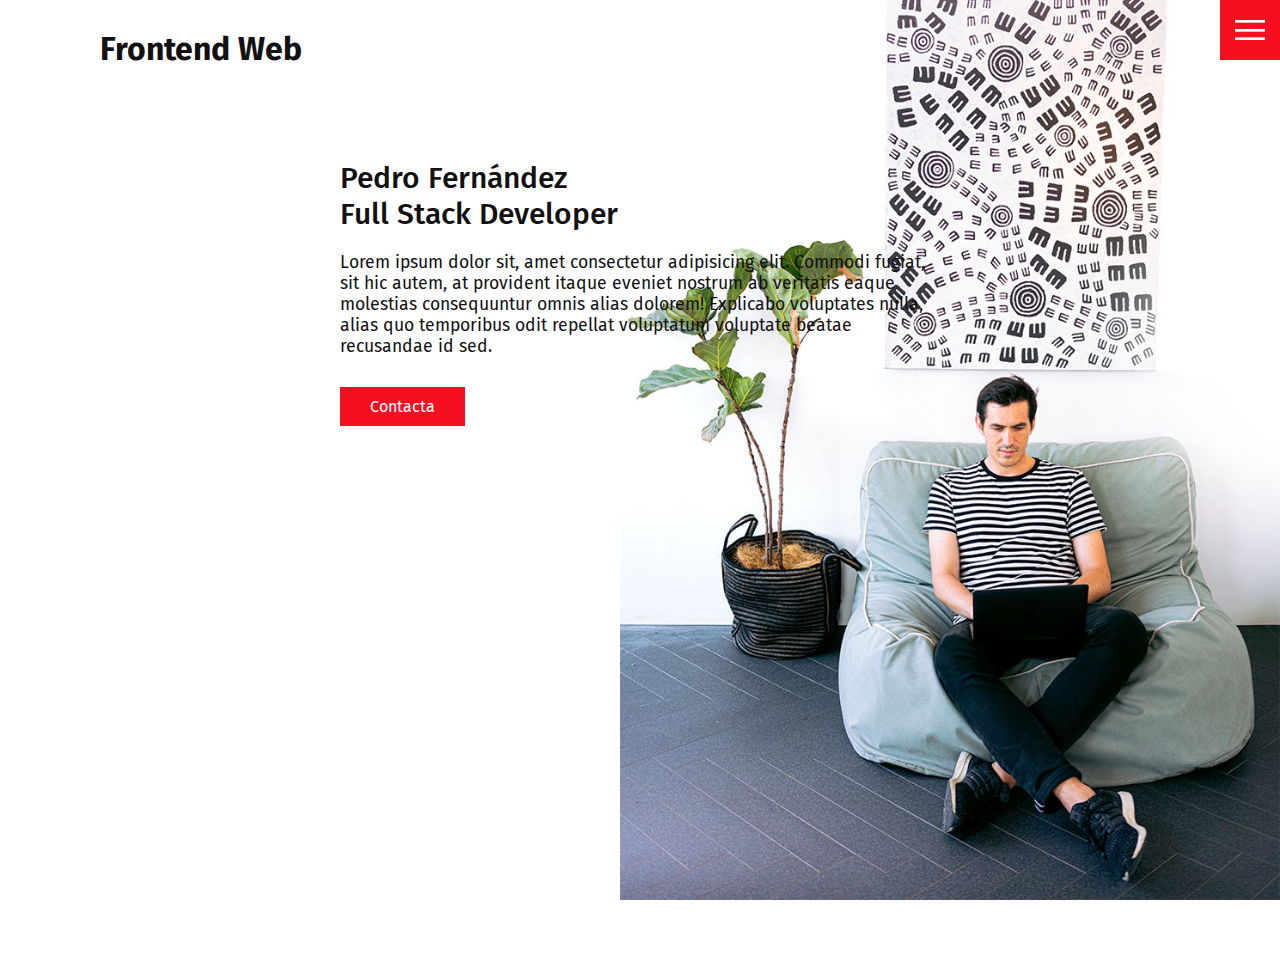
<file: index.html>
<!DOCTYPE html>
<html lang="en">
  <head>
    <meta charset="UTF-8" />
    <meta http-equiv="X-UA-Compatible" content="IE=edge" />
    <meta name="viewport" content="width=device-width, initial-scale=1.0" />
    <link rel="stylesheet" href="css/style.css" />
    <title>Crative Agency</title>
  </head>
  <body>
    <header>
      <div class="logo">Frontend Web</div>
      <div class="toggle"></div>
      <div class="navigation">
        <ul>
          <li><a href="index.html">Home</a></li>
          <li><a href="services.html">Sobre mí</a></li>
          <li><a href="work.html">Portfolio</a></li>
          <li><a href="contact.html">Contacto</a></li>
        </ul>
        <div class="social-bar">
          <ul>
            <li>
              <a href="#">
                <img src="images/facebook.png" alt="" />
              </a>
            </li>
            <li>
              <a href="#">
                <img src="images/instagram.png" alt="" />
              </a>
            </li>
            <li>
              <a href="#">
                <img src="images/twitter.png" alt="" />
              </a>
            </li>
          </ul>
          <div class="mail">
            <a class="mailto:pedromfr91@gmail.com" class="email-icon">
              <img src="images/email.png" alt="" />
            </a>
          </div>
        </div>
      </div>
    </header>
    <section>
      <img src="/images/home-img.jpg" class="home-img" alt="" />
      <div class="home-content">
        <h1>Pedro Fernández <br />Full Stack Developer</h1>
        <p>
          Lorem ipsum dolor sit, amet consectetur adipisicing elit. Commodi
          fugiat, sit hic autem, at provident itaque eveniet nostrum ab
          veritatis eaque molestias consequuntur omnis alias dolorem! Explicabo
          voluptates nulla, alias quo temporibus odit repellat voluptatum
          voluptate beatae recusandae id sed.
        </p>
        <a href="contact.html" class="btn">Contacta</a>
      </div>
    </section>
    <script src="javascript/script.js"></script>
  </body>
</html>
</file>
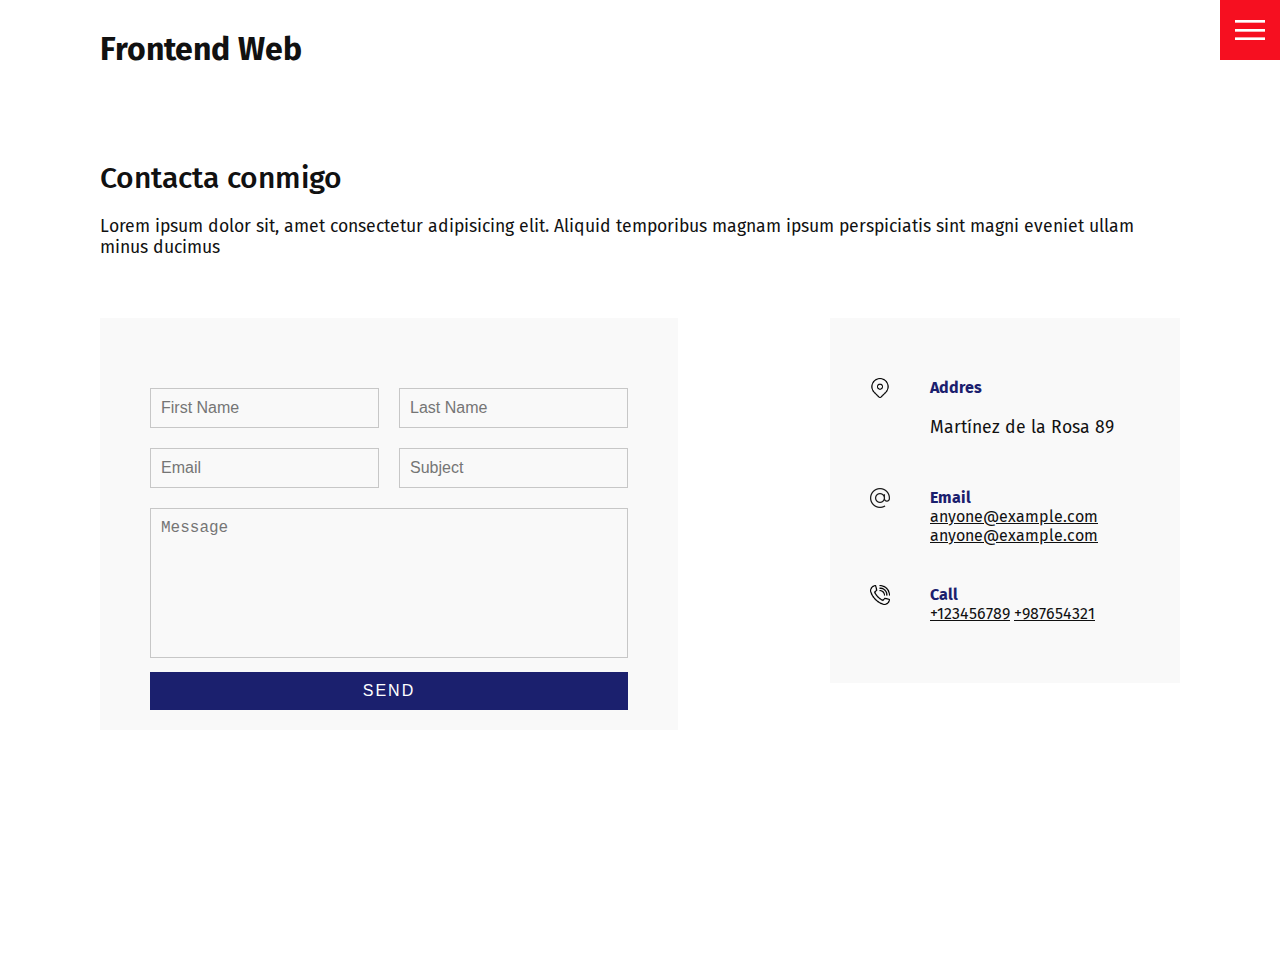
<file: contact.html>
<!DOCTYPE html>
<html lang="en">
  <head>
    <meta charset="UTF-8" />
    <meta http-equiv="X-UA-Compatible" content="IE=edge" />
    <meta name="viewport" content="width=device-width, initial-scale=1.0" />
    <link rel="stylesheet" href="css/style.css" />
    <title>Crative Agency</title>
  </head>
  <body>
    <header>
      <div class="logo">Frontend Web</div>
      <div class="toggle"></div>
      <div class="navigation">
        <ul>
          <li><a href="index.html">Home</a></li>
          <li><a href="services.html">Sobre mí</a></li>
          <li><a href="work.html">Portfolio</a></li>
          <li><a href="contact.html">Contacto</a></li>
        </ul>
        <div class="social-bar">
          <ul>
            <li>
              <a href="#">
                <img src="images/facebook.png" alt="" />
              </a>
            </li>
            <li>
              <a href="#">
                <img src="images/instagram.png" alt="" />
              </a>
            </li>
            <li>
              <a href="#">
                <img src="images/twitter.png" alt="" />
              </a>
            </li>
          </ul>
          <div class="mail">
            <a class="mailto:pedromfr91@gmail.com" class="email-icon">
              <img src="images/email.png" alt="" />
            </a>
          </div>
        </div>
      </div>
    </header>
    <section class="home">
      <div class="title">
        <h1>Contacta conmigo</h1>
        <p>
          Lorem ipsum dolor sit, amet consectetur adipisicing elit. Aliquid
          temporibus magnam ipsum perspiciatis sint magni eveniet ullam minus
          ducimus
        </p>
      </div>
      <div class="contact">
        <div class="contact-form">
          <form>
            <div class="row">
              <div class="input50">
                <input type="text" placeholder="First Name" />
              </div>
              <div class="input50">
                <input type="text" placeholder="Last Name" />
              </div>
            </div>
            <div class="row">
              <div class="input50">
                <input type="text" placeholder="Email" />
              </div>
              <div class="input50">
                <input type="text" placeholder="Subject" />
              </div>
            </div>
            <div class="row">
              <div class="input100">
                <textarea placeholder="Message"></textarea>
              </div>
            </div>
            <div class="row">
              <div class="input100">
                <input type="submit" value="Send" />
              </div>
            </div>
          </form>
        </div>
        <div class="contact-info">
          <div class="info-box">
            <img src="images/address.png" class="contact-icon" alt="" />
            <div class="details">
              <h4>Addres</h4>
              <p>Martínez de la Rosa 89</p>
            </div>
          </div>
          <div class="info-box">
            <img src="images/email.png" class="contact-icon" alt="" />
            <div class="details">
              <h4>Email</h4>
              <a href="mailto:anyone@example.com">anyone@example.com</a>
              <a href="mailto:anyone@example.com">anyone@example.com</a>
            </div>
          </div>
          <div class="info-box">
            <img src="images/call.png" class="contact-icon" alt="" />
            <div class="details">
              <h4>Call</h4>
              <a href="tel:+123456789">+123456789</a>
              <a href="tel:+987654321">+987654321</a>
            </div>
          </div>
        </div>
      </div>
    </section>
    <script src="javascript/script.js"></script>
  </body>
</html>
</file>
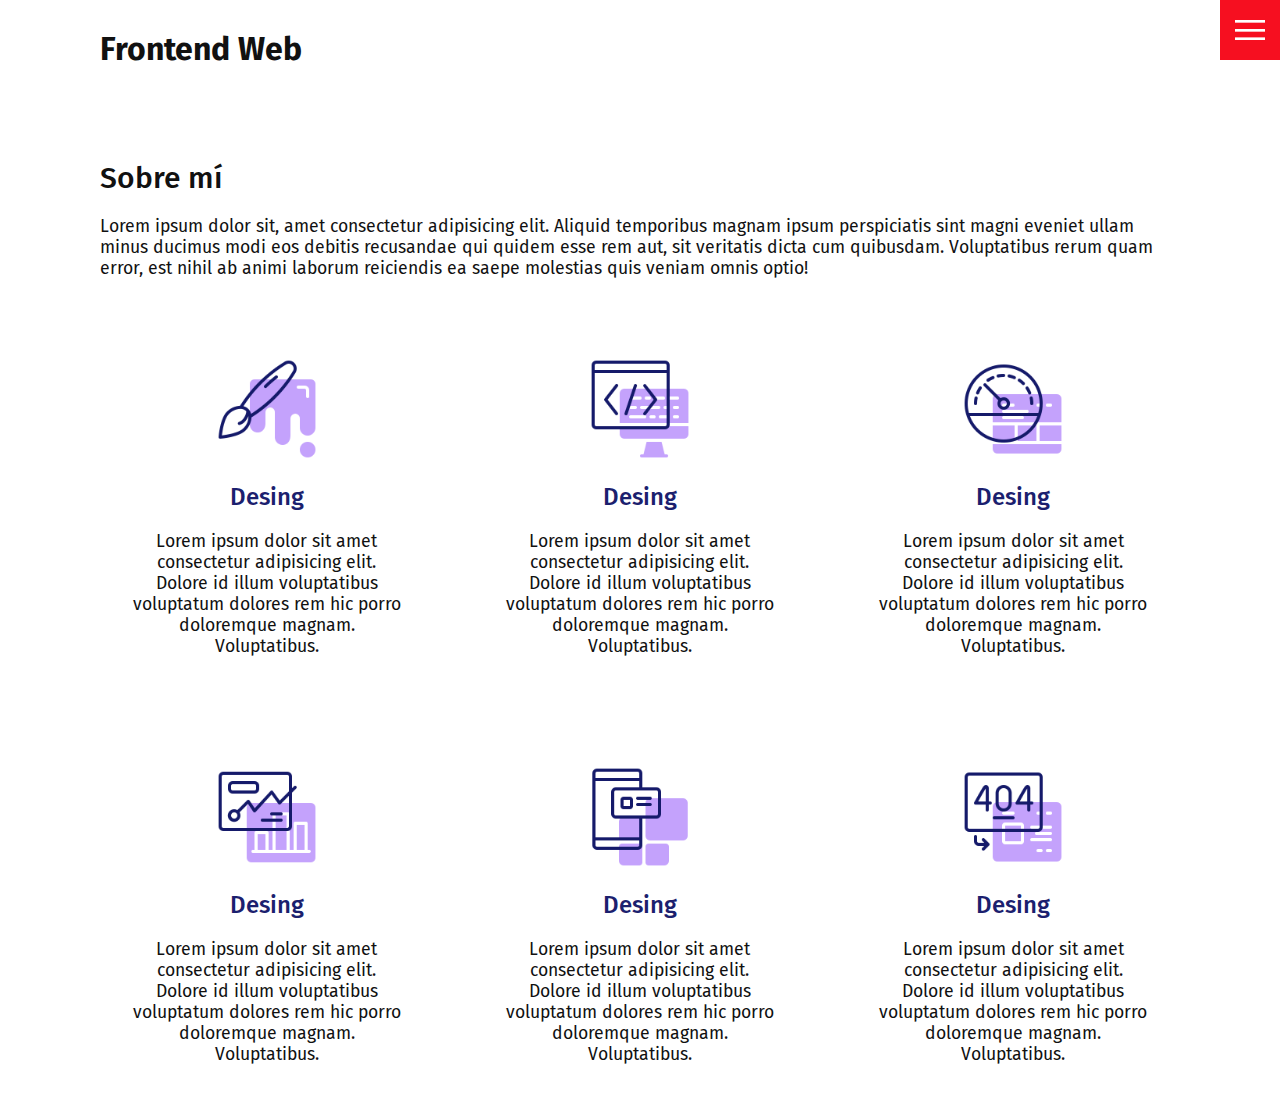
<file: services.html>
<!DOCTYPE html>
<html lang="en">
  <head>
    <meta charset="UTF-8" />
    <meta http-equiv="X-UA-Compatible" content="IE=edge" />
    <meta name="viewport" content="width=device-width, initial-scale=1.0" />
    <link rel="stylesheet" href="css/style.css" />
    <title>Crative Agency</title>
  </head>
  <body>
    <header>
      <div class="logo">Frontend Web</div>
      <div class="toggle"></div>
      <div class="navigation">
        <ul>
          <li><a href="index.html">Home</a></li>
          <li><a href="services.html">Sobre mí</a></li>
          <li><a href="work.html">Portfolio</a></li>
          <li><a href="contact.html">Contacto</a></li>
        </ul>
        <div class="social-bar">
          <ul>
            <li>
              <a href="#">
                <img src="images/facebook.png" alt="" />
              </a>
            </li>
            <li>
              <a href="#">
                <img src="images/instagram.png" alt="" />
              </a>
            </li>
            <li>
              <a href="#">
                <img src="images/twitter.png" alt="" />
              </a>
            </li>
          </ul>
          <div class="mail">
            <a class="mailto:pedromfr91@gmail.com" class="email-icon">
              <img src="images/email.png" alt="" />
            </a>
          </div>
        </div>
      </div>
    </header>
    <section class="home">
      <div class="title">
        <h1>Sobre mí</h1>
        <p>
          Lorem ipsum dolor sit, amet consectetur adipisicing elit. Aliquid
          temporibus magnam ipsum perspiciatis sint magni eveniet ullam minus
          ducimus modi eos debitis recusandae qui quidem esse rem aut, sit
          veritatis dicta cum quibusdam. Voluptatibus rerum quam error, est
          nihil ab animi laborum reiciendis ea saepe molestias quis veniam omnis
          optio!
        </p>
      </div>
      <div class="services">
        <div class="service">
          <div class="icon">
            <img src="/images/001.png" alt="" />
            <h1>Desing</h1>
            <p>
              Lorem ipsum dolor sit amet consectetur adipisicing elit. Dolore id
              illum voluptatibus voluptatum dolores rem hic porro doloremque
              magnam. Voluptatibus.
            </p>
          </div>
        </div>
        <div class="service">
          <div class="icon">
            <img src="/images/002.png" alt="" />
            <h1>Desing</h1>
            <p>
              Lorem ipsum dolor sit amet consectetur adipisicing elit. Dolore id
              illum voluptatibus voluptatum dolores rem hic porro doloremque
              magnam. Voluptatibus.
            </p>
          </div>
        </div>
        <div class="service">
          <div class="icon">
            <img src="/images/003.png" alt="" />
            <h1>Desing</h1>
            <p>
              Lorem ipsum dolor sit amet consectetur adipisicing elit. Dolore id
              illum voluptatibus voluptatum dolores rem hic porro doloremque
              magnam. Voluptatibus.
            </p>
          </div>
        </div>
        <div class="service">
          <div class="icon">
            <img src="/images/004.png" alt="" />
            <h1>Desing</h1>
            <p>
              Lorem ipsum dolor sit amet consectetur adipisicing elit. Dolore id
              illum voluptatibus voluptatum dolores rem hic porro doloremque
              magnam. Voluptatibus.
            </p>
          </div>
        </div>
        <div class="service">
          <div class="icon">
            <img src="/images/005.png" alt="" />
            <h1>Desing</h1>
            <p>
              Lorem ipsum dolor sit amet consectetur adipisicing elit. Dolore id
              illum voluptatibus voluptatum dolores rem hic porro doloremque
              magnam. Voluptatibus.
            </p>
          </div>
        </div>
        <div class="service">
          <div class="icon">
            <img src="/images/006.png" alt="" />
            <h1>Desing</h1>
            <p>
              Lorem ipsum dolor sit amet consectetur adipisicing elit. Dolore id
              illum voluptatibus voluptatum dolores rem hic porro doloremque
              magnam. Voluptatibus.
            </p>
          </div>
        </div>
      </div>
    </section>
    <script src="javascript/script.js"></script>
  </body>
</html>
</file>
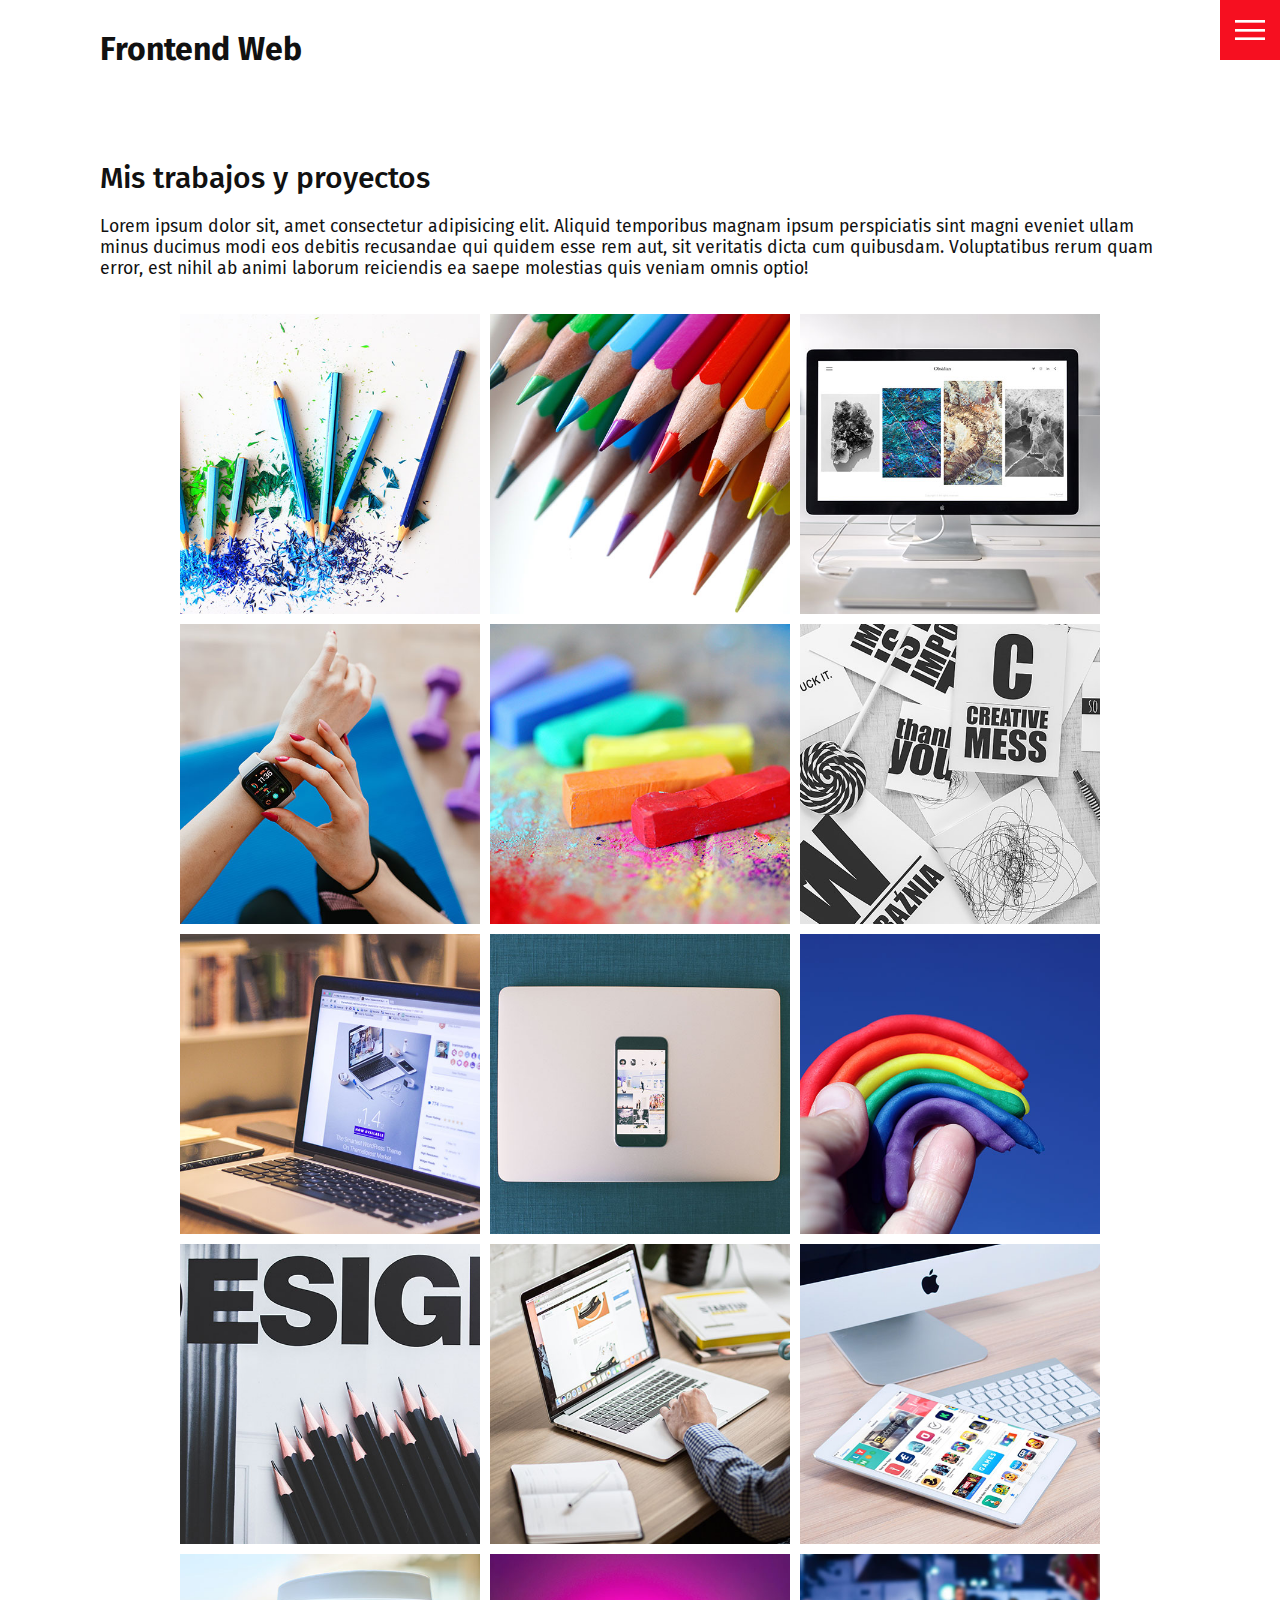
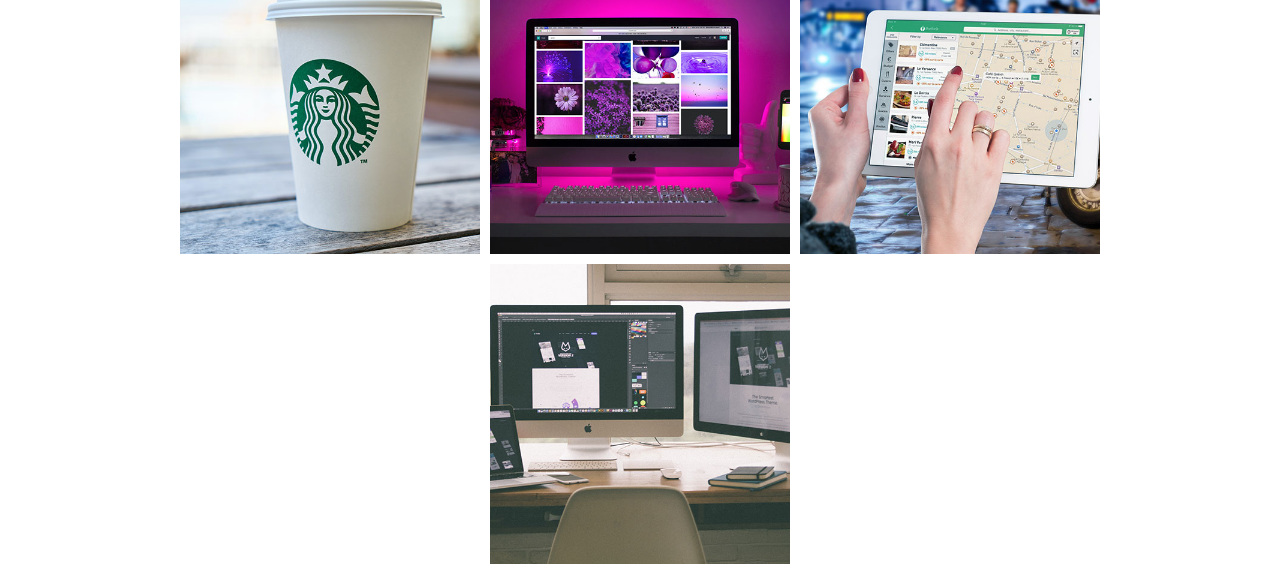
<file: work.html>
<!DOCTYPE html>
<html lang="en">
  <head>
    <meta charset="UTF-8" />
    <meta http-equiv="X-UA-Compatible" content="IE=edge" />
    <meta name="viewport" content="width=device-width, initial-scale=1.0" />
    <link rel="stylesheet" href="css/style.css" />
    <title>Crative Agency</title>
  </head>
  <body>
    <header>
      <div class="logo">Frontend Web</div>
      <div class="toggle"></div>
      <div class="navigation">
        <ul>
          <li><a href="index.html">Home</a></li>
          <li><a href="services.html">Sobre mí</a></li>
          <li><a href="work.html">Portfolio</a></li>
          <li><a href="contact.html">Contacto</a></li>
        </ul>
        <div class="social-bar">
          <ul>
            <li>
              <a href="#">
                <img src="images/facebook.png" alt="" />
              </a>
            </li>
            <li>
              <a href="#">
                <img src="images/instagram.png" alt="" />
              </a>
            </li>
            <li>
              <a href="#">
                <img src="images/twitter.png" alt="" />
              </a>
            </li>
          </ul>
          <div class="mail">
            <a class="mailto:pedromfr91@gmail.com" class="email-icon">
              <img src="images/email.png" alt="" />
            </a>
          </div>
        </div>
      </div>
    </header>
    <section class="home">
      <div class="title">
        <h1>Mis trabajos y proyectos</h1>
        <p>
          Lorem ipsum dolor sit, amet consectetur adipisicing elit. Aliquid
          temporibus magnam ipsum perspiciatis sint magni eveniet ullam minus
          ducimus modi eos debitis recusandae qui quidem esse rem aut, sit
          veritatis dicta cum quibusdam. Voluptatibus rerum quam error, est
          nihil ab animi laborum reiciendis ea saepe molestias quis veniam omnis
          optio!
        </p>
      </div>
      <div class="portfolio action">
        <div class="item">
          <img src="/images/portfolio-item1.jpg" alt="" />
          <div class="action">
            <a href="#">Launch</a>
          </div>
        </div>
        <div class="item">
          <img src="/images/portfolio-item2.jpg" alt="" />
          <div class="action">
            <a href="#">Launch</a>
          </div>
        </div>
        <div class="item">
          <img src="/images/portfolio-item3.jpg" alt="" />
          <div class="action">
            <a href="#">Launch</a>
          </div>
        </div>
        <div class="item">
          <img src="/images/portfolio-item4.jpg" alt="" />
          <div class="action">
            <a href="#">Launch</a>
          </div>
        </div>
        <div class="item">
          <img src="/images/portfolio-item5.jpg" alt="" />
          <div class="action">
            <a href="#">Launch</a>
          </div>
        </div>
        <div class="item">
          <img src="/images/portfolio-item6.jpg" alt="" />
          <div class="action">
            <a href="#">Launch</a>
          </div>
        </div>
        <div class="item">
          <img src="/images/portfolio-item7.jpg" alt="" />
          <div class="action">
            <a href="#">Launch</a>
          </div>
        </div>
        <div class="item">
          <img src="/images/portfolio-item8.jpg" alt="" />
          <div class="action">
            <a href="#">Launch</a>
          </div>
        </div>
        <div class="item">
          <img src="/images/portfolio-item9.jpg" alt="" />
          <div class="action">
            <a href="#">Launch</a>
          </div>
        </div>
        <div class="item">
          <img src="/images/portfolio-item10.jpg" alt="" />
          <div class="action">
            <a href="#">Launch</a>
          </div>
        </div>
        <div class="item">
          <img src="/images/portfolio-item11.jpg" alt="" />
          <div class="action">
            <a href="#">Launch</a>
          </div>
        </div>
        <div class="item">
          <img src="/images/portfolio-item12.jpg" alt="" />
          <div class="action">
            <a href="#">Launch</a>
          </div>
        </div>
        <div class="item">
          <img src="/images/portfolio-item13.jpg" alt="" />
          <div class="action">
            <a href="#">Launch</a>
          </div>
        </div>
        <div class="item">
          <img src="/images/portfolio-item14.jpg" alt="" />
          <div class="action">
            <a href="#">Launch</a>
          </div>
        </div>
        <div class="item">
          <img src="/images/portfolio-item15.jpg" alt="" />
          <div class="action">
            <a href="#">Launch</a>
          </div>
        </div>
        <div class="item">
          <img src="/images/portfolio-item16.jpg" alt="" />
          <div class="action">
            <a href="#">Launch</a>
          </div>
        </div>
      </div>
    </section>
    <script src="javascript/script.js"></script>
  </body>
</html>
</file>
<file: css/style.css>
@import url('https://fonts.googleapis.com/css2?family=Fira+Sans:wght@200;300;400;500;600;700;800;900&display=swap');

:root {
  --primary-color: #f60f20;
  --secondary-color: #1b206e;
}
/*Base styles*/
* {
  margin: 0;
  padding: 0;
  box-sizing: border-box;
}
html,
body {
  font-family: 'Fira Sans', sans-serif;
  color: #111;
}
h1 {
  font-size: 30px;
  font-weight: 500;
}
p {
  margin: 20px 0 10px 0;
  font-size: 1.1rem; /*Con respecto al tamaño de fuente especificado en body, si no lo está se sobreentiende 16px*/
}
section {
  display: flex;
  flex-direction: column;
  height: 100vh;
  align-items: center;
  padding: 100px;
  margin-top: 60px;
}
section .home {
  flex-direction: row;
}
.btn {
  cursor: pointer;
  display: inline-block; /*Necesario porque los botones son por defecto display:inline y no acetan margenesm
  hay que poner que sean inline-block */
  background: var(--primary-color);
  color: #ffffff;
  text-decoration: none;
  padding: 10px 30px;
  margin: 20px 0;
}
.btn:hover {
  transform: scale(0.98);
}
.logo {
  position: absolute;
  top: 30px;
  left: 100px;
  font-size: 2rem;
  font-weight: 700;
  z-index: 20;
}
/*Toggle*/
.toggle {
  position: fixed;
  top: 0;
  right: 0;
  width: 60px;
  height: 60px;
  background: var(--primary-color) url(../images/menu.png);
  background-size: 30px;
  background-position: center;
  background-repeat: no-repeat;
  z-index: 20;
  cursor: pointer;
}
.home-content {
  position: relative; /*Necesario para zindex no de fallo*/
  z-index: 10;
  max-width: 600px;
}
.home-img {
  position: absolute;
  bottom: 0;
  right: 0;
  height: 110%;
}
.toggle.active {
  background: var(--primary-color) url(../images/close.png);
  background-size: 25px;
  background-position: center;
  background-repeat: no-repeat;
}
/*Navigation*/
.navigation {
  position: fixed;
  top: 0;
  left: 100%;
  width: 100%;
  height: 100%;
  background-color: #ffffff;
  z-index: 15;
  display: flex;
  justify-content: center;
  align-items: center;
}
.navigation.active {
  left: 0;
}
.navigation ul {
  position: relative;
}
.navigation ul li {
  position: relative;
  list-style: none;
  text-align: center;
}
.navigation ul li a {
  font-size: 2.2rem;
  color: #111;
  text-decoration: none;
  font-weight: 300;
}
.navigation ul li a:hover {
  color: var(--primary-color);
}
.navigation .social-bar {
  position: absolute;
  top: 0;
  left: 0;
  width: 60px;
  height: 100%;
  display: flex;
  justify-content: center;
  align-items: center;
}
.navigation .social-bar a {
  display: inline-block;
  transform: scale(0.5);
}
.navigation .mail {
  position: absolute;
  bottom: 20px;
  cursor: pointer;
}
/*Services page*/
.services {
  margin-top: 40px;
  display: grid;
  grid-template-columns: repeat(3, 1fr);
  gap: 40px;
  text-align: center;
}
.services .service {
  padding: 30px;
}
.services .service:hover {
  box-shadow: 0 10px 30px rgba(0, 0, 0, 0.1);
}
.services .service h1 {
  font-size: 24px;
  font-weight: 500;
  margin-top: 20px;
  color: #1b206e;
}
.services .service .icon img {
  max-width: 100px;
}
/*WORK*/
.portfolio {
  display: flex;
  flex-wrap: wrap;
  justify-content: center;
  margin-top: 20px;
}

.portfolio .item {
  position: relative;
  width: 300px;
  height: 300px;
  margin: 5px;
}
.portfolio .item img {
  width: 100%;
  height: 100%;
}
.portfolio .item .action {
  position: absolute;
  top: 0;
  left: 0;
  width: 100%;
  height: 100%;
  background: rgba(0, 0, 0, 0.8);
  display: flex;
  justify-content: center;
  align-items: center;
  opacity: 0;
  transition: 0.7s;
}
.portfolio .item:hover .action {
  opacity: 1;
}
.portfolio .item .action a {
  display: inline-block;
  color: #fff;
  text-decoration: none;
  border: 1px solid #fff;
  padding: 5px 15px;
}
/*CONTACT*/
.contact {
  position: relative;
  width: 100%;
  margin-top: 50px;
  display: flex;
  justify-content: space-between;
  align-items: flex-start;
}
.contact-form {
  position: relative;
  background: #f9f9f9;
  width: cal(100%-400px);
  padding: 60px 40px 20px;
}
.contact-form form {
  width: 100%;
}
.contact-form .row {
  width: 100%;
  display: flex;
}
.contact-form .input50 {
  width: 50%;
  margin: 0 10px;
}
.contact-form .input100 {
  width: 100%;
  margin: 0 10px;
}
.contact-form .row input,
.contact-form .row textarea {
  position: relative;
  border: 1px solid rgba(0, 0, 0, 0.2);
  color: #111;
  background: transparent;
  width: 100%;
  padding: 10px;
  outline: none;
  font-size: 16px;
  font-weight: 300;
  margin: 10px 0;
  resize: none;
}
.contact-form .row textarea {
  height: 150px;
}
.contact-form .row input[type='submit'] {
  background-color: var(--secondary-color);
  color: #fff;
  margin: 0;
  text-transform: uppercase;
  letter-spacing: 2px;
  font-weight: 300;
  border: 0;
  cursor: pointer;
}
.contact-info {
  width: 350px;
  background: #f9f9f9;
  padding: 60px 40px 20px;
}
.contact-info .info-box .contact-icon {
  width: 20px;
  margin-right: 40px;
}
.contact-info .info-box .details h4 {
  color: var(--secondary-color);
}
.contact-info .info-box .details .p,
.contact-info .info-box .details a {
  color: #111;
}
.contact-info .info-box {
  display: flex;
  align-items: flex-start;
  margin-bottom: 40px;
}
/*MEDIA QUERIES*/
@media (max-width: 1068px) {
  .home-img {
    display: none;
  }
  .logo {
    top: 10px;
    left: 40px;
    font-size: 1.5rem;
  }
  section {
    padding: 100px 40px;
  }
  .navigation ul li a {
    font-size: 2rem;
  }
  .services {
    grid-template-columns: repeat(2, 1fr);
  }
  .contact {
    flex-direction: column;
  }
  .contact-form {
    width: 100%;
    padding: 30px 30px 20px;
  }
  .contact-form .row {
    flex-direction: column;
  }
  .contact-form .input50,
  .contact-form .input100 {
    width: 100%;
    margin: 0;
  }
  .contact-info {
    width: 100%;
    margin-top: 20px;
    padding: 30px 30px 20px;
  }
}
@media (max-width: 768px) {
  .services {
    grid-template-columns: 1fr;
  }
  .services .service {
    box-shadow: 0 10px 30px rgba(0, 0, 0, 0.1);
  }
}
</file>
